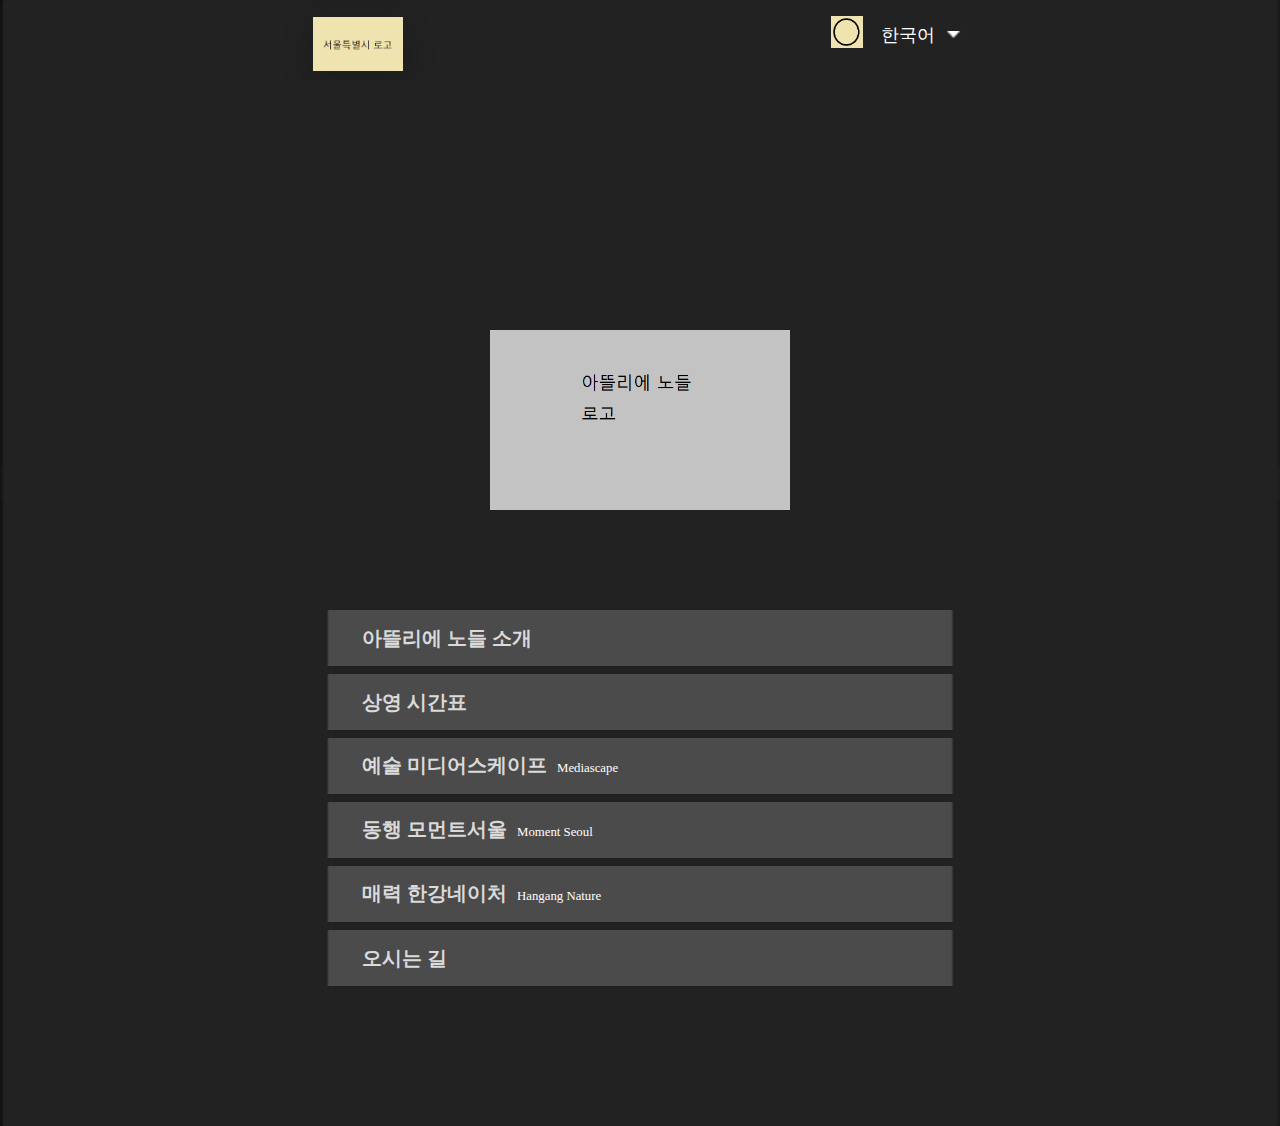
<file: index.html>
<!DOCTYPE html>
<html lang="ko">
<head>
    <meta charset="UTF-8" />
    <meta name="viewport" content="width=device-width,initial-scale=1.0" />
    <title>Landing Page</title>

    <link rel="preconnect" href="https://fonts.gstatic.com" />
    <link
        href="https://fonts.googleapis.com/css2?family=Inter:wght@400;500;600&display=swap"
        rel="stylesheet"
    />

    <link rel="stylesheet" href="./css/styles.css" />
    <link rel="stylesheet" href="./css/styles_index.css" />
</head>
<body>
    <!-- ================= NAV ================= -->
    <header class="nav">
        <section class="main-title" id="main-title">            
            <div class="main-title-overlays">
                <div class="main-title-overlay-left">
                    <img
                        class="main-title-logo-img"
                        src="./Images/common/seoul_logo_text.png"
                        alt=""
                    />
                </div>

                <div class="main-title-overlay-right">
                    <img
                        class="lang-dropdown-icon-img"
                        src="./Images/common/lang_icon.png"
                        alt=""
                    />
                    <div class="lang-dropdown" id="langDropdown">
                        <select id="langSelect">
                            <option value="ko">한국어</option>
                            <option value="en">English</option>
                            <option value="ja">日本語</option>
                        </select>
                    </div>
                </div>
            </div>          
        </section>
    </header>

    <main>
        <img
            class="main-title-img"
            src="./Images/common/atelier_nodeul_logo.png"
            alt=""
        />  
        <!-- ================= Index ================= -->
        <section class="main-index" id="main-index">
            <div class="container">
                <div class="main-index-head">
                <!-- 섹션 제목 / 부제 -->
                </div>
                <div class="main-index-grid">                
                    <a class="main-index-btn" href="./page_intro.html"
                        style="--bg: url('../Images/index/index_button.png'); --accent: #ffffff;"
                        aria-label="">
                        <span class="index-btn-text">
                            <h1 data-i18n="index_button_introduce">아뜰리에 노들 소개</h1>
                        </span>
                    </a>
                    
                    <a class="main-index-btn" href="./page_schedule.html"
                        style="--bg: url('../Images/index/index_button.png'); --accent: #ffffff;"
                        aria-label="">
                        <span class="index-btn-text">
                            <h1 data-i18n="index_button_schedule">상영 시간표</h1>                            
                        </span>
                    </a>
                    
                    <a class="main-index-btn" href="./page_art_1_1.html"
                        style="--bg: url('../Images/index/index_button.png'); --accent: #ffffff;"
                        aria-label="">
                        <span class="index-btn-text">
                            <h1 data-i18n="index_button_exhibit">예술 미디어 스케이프</h1>
                            <h1 data-i18n="index_button_exhibit_sub">Mediascape</h1>                        
                        </span>
                    </a>
                    
                    <a class="main-index-btn" href="./page_art_1_1.html"
                        style="--bg: url('../Images/index/index_button.png'); --accent: #ffffff;"
                        aria-label="">
                        <span class="index-btn-text">
                            <h1 data-i18n="index_button_art_1">동행 모먼트서울</h1>    
                            <h1 data-i18n="index_button_art_1_sub">Mediascape</h1>
                        </span>
                    </a>
                    
                    <a class="main-index-btn" href="./page_art_1_1.html"
                        style="--bg: url('../Images/index/index_button.png'); --accent: #ffffff;"
                        aria-label="">
                        <span class="index-btn-text">
                            <h1 data-i18n="index_button_art_2">매력 한강네이처</h1>  
                            <h1 data-i18n="index_button_art_2_sub">Mediascape</h1>  
                        </span>
                    </a>
                    
                    <a class="main-index-btn" href="./page_directions.html"
                        style="--bg: url('../Images/index/index_button.png'); --accent: #ffffff;"
                        aria-label="">
                        <span class="index-btn-text">
                            <h1 data-i18n="index_button_directions">오시는 길</h1>    
                        </span>
                    </a>
                </div>
            </div>
        </section>
    </main>
    
    <script src="./js/script.js"></script>
    <script src="./js/language_text.js"></script>
</body>
</html>
</file>
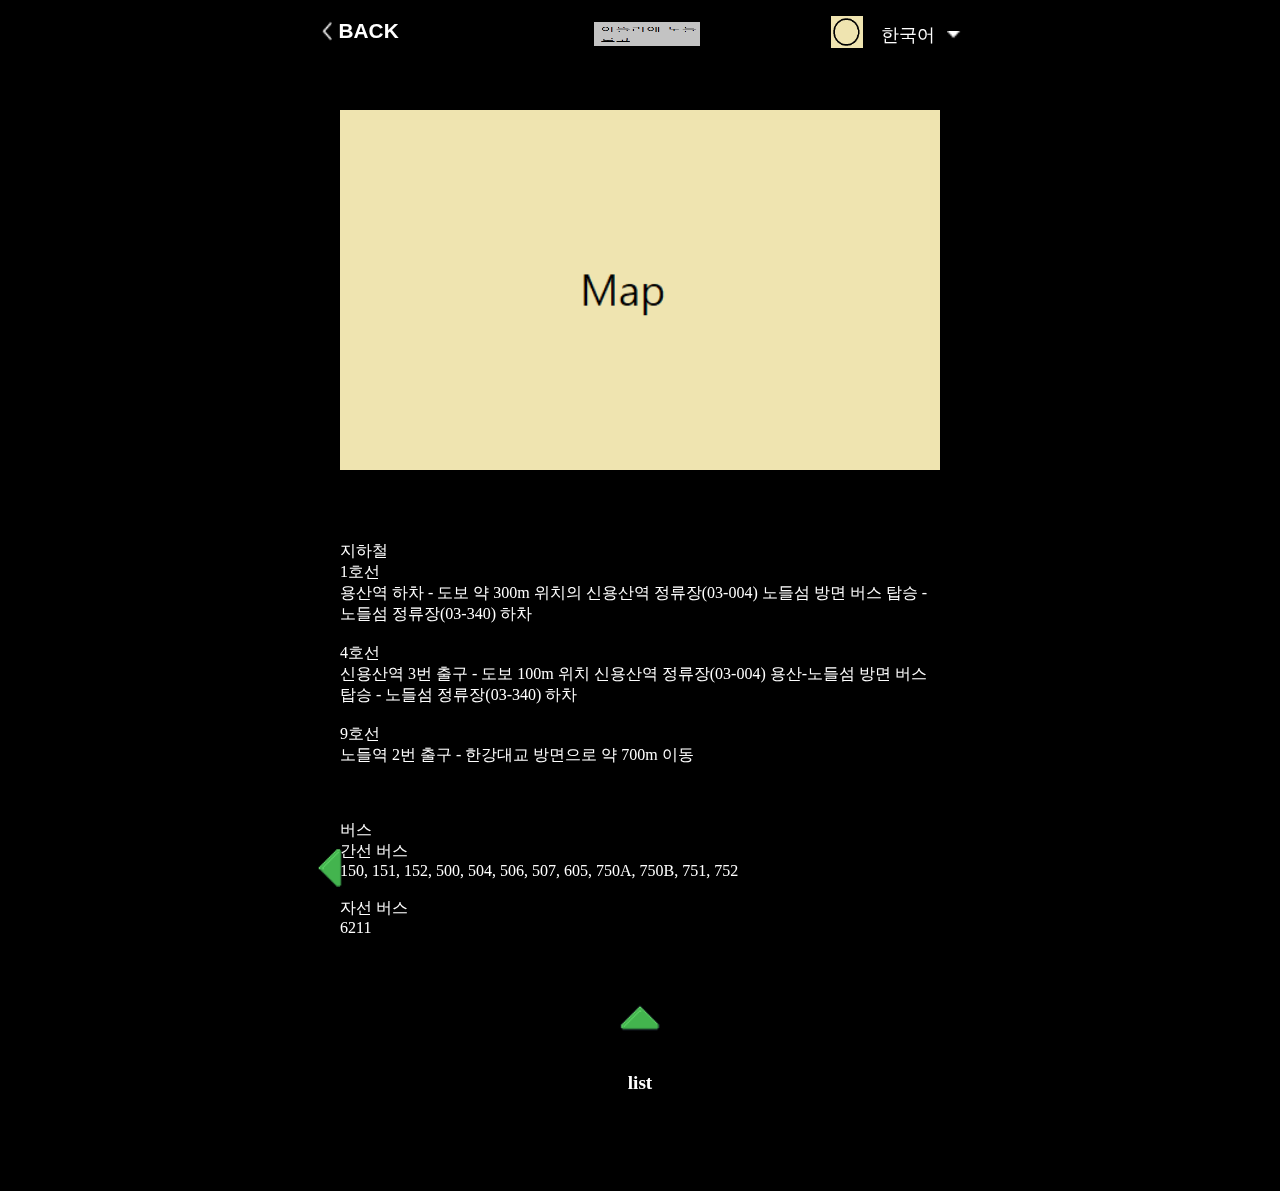
<file: page_directions.html>
<!DOCTYPE html>
<html lang="ko">
<head>
    <meta charset="UTF-8" />
    <meta name="viewport" content="width=device-width,initial-scale=1.0" />
    <title>Landing Page</title>

    <link rel="preconnect" href="https://fonts.gstatic.com" />
    <link
        href="https://fonts.googleapis.com/css2?family=Inter:wght@400;500;600&display=swap"
        rel="stylesheet"
    />

    <link rel="stylesheet" href="./css/styles.css" />
    <link rel="stylesheet" href="./css/styles_page.css" />
    <link rel="stylesheet" href="./css/styles_directions.css" />

    <style>
        .audio-player{
            display: grid;
            grid-template-columns: auto 1fr auto auto;
            gap : 10px;
            align-items: center;
            padding: 10px 12px;
            border: 1px solid #e5e7eb;
            border-radius: 12px;
            background: #fff;
            box-shadow: 0 4px 14px rgba(0,0,0,.06);
            max-width: 720px;
        }
    </style>
</head>
<body>
    <!-- ================= NAV ================= -->
    <header class="nav" id="top">
        <section class="main-title" id="main-title">
            <div class="main-title-overlays">
                <div class="main-title-overlay-left">
                        <!--style="--bg: url('Images/index_button.png'); --accent: #ffffff;"-->
                    <button class="main-title-back-btn" onclick="goBack()"
                        aria-label="">
                    <img
                        class="main-title-back-button-img"
                        src="./Images/common/button_back_icon.png"
                        alt=""
                    />
                        <span class="page-before-btn-text">
                            <h1 data-i18n="back_button_text">뒤로가기</h1>   
                        </span>
                    </button>
                </div>
                <div class="main-title-overlay-center">
                    <img
                        class="main-title-center-logo-img"
                        src="./Images/common/atelier_nodeul_logo_small.png"
                        alt=""
                    />
                </div>

                <div class="main-title-overlay-right">
                    <img
                        class="lang-dropdown-icon-img"
                        src="./Images/common/lang_icon.png"
                        alt=""
                    />
                    <div class="lang-dropdown" id="langDropdown">
                        <select id="langSelect">
                            <option value="ko">한국어</option>
                            <option value="en">English</option>
                            <option value="ja">日本語</option>
                        </select>
                    </div>
                </div>
            </div>  
            </section>
    </header>
    
    <main>
        <!-- ================= Art ================= -->
        <section class="directions-container" id="art-container">
            <div class="container">
                <div class="map-image">
                    <img
                        class="map-image-img"
                        src="Images/directions/map.png"
                        alt=""
                    />
                </div>
                
                <!-- 경로 설명 -->
                <div class="directions-explain">           
                    <div class="directions-explain-text">
                        <h1 data-i18n="directions_explain">경로</h1>
                    </div>
                </div>


                <!-- 페이지 공통 하단 -->
                <div class="page-bottom">
                    <a class="page-top-btn" href="#top" id="goTopBtn"
                        style="--bg: url('../Images/common/button_top.png'); --accent: #ffffff;"
                        aria-label="">
                        <!--
                        <span class="page-top-btn-text">
                            <h1 data-i18n="top_button_text">TOP</h1>
                        </span>
                        -->
                    </a>
                    <a class="page-index-btn" href="./index.html"
                        aria-label="">
                        <span class="page-index-btn-text">
                            <h1 data-i18n="list_button_text">list</h1>
                        </span>
                    </a>
                </div>
                <!-- 페이지 공통 하단 고정 -->
                <div class="page-fixed-bottom">
                    <div class="page-fixed-bottom-inner">
                        <a class="page-before-btn" href="./page_art_1_2.html"
                            style="--bg: url('../Images/common/button_prev.png'); --accent: #ffffff;"
                            aria-label="">
                            <!--
                            <span class="page-before-btn-text">
                                <h1 data-i18n="prev_button_text">이전</h1>
                            </span>
                            -->
                        </a>
                        <!--
                        <a class="page-after-btn" href="./page_schedule.html"
                            style="--bg: url('../Images/common/button_next.png'); --accent: #ffffff;"
                            aria-label="">
                        </a>
                        -->
                    </div>
                </div>
            </div>
        </section>

    </main>
    <script src="./js/script.js"></script>
    <script src="./js/script_page.js"></script>
    <script src="./js/language_text.js"></script>
</body>
</html>
</file>
<file: css/styles.css>
html { scroll-behavior: smooth; }
:root {
  --container-max: 660px;
  --bottom-h: 64px;
}
body { 
    margin: 0;
    padding-bottom: calc(var(--bottom-h) + env(safe-area-inset-bottom)); /* 하단 바 공간 */
    background-color: #000000;
}
.nav{
    height: auto;
}

.main-title {
    position: relative;
    padding: 0;
    height: 80px;
    border-bottom: 1px solid var(--border-color);
    background-color: transparent; 
    overflow: hidden;
}

/* 화면이 클 때는 너무 넓어지지 않게 제한 */
@media (min-width: 768px) {
  .main-title-img {
    max-width: var(--container-max); 
    margin-left: auto;
    margin-right: auto;
    /*margin: 0 auto;*/
    padding: 0 1.25rem;
  }
}
.main-title-overlays {
  position: absolute;
  top: 1rem;
  left: 0;
  right: 0;
  z-index: 10;

  max-width: var(--container-max);
  margin: 0 auto;
  padding: 0 1.25rem;

  display: flex;
  justify-content: space-between;
  align-items: flex-start;
}
.main-title-overlay-left,
.main-title-overlay-right,
.main-title-overlay-center {
  position: relative;
}

/* 좌상단 로고용 */
.main-title-overlay-left {
  left: 0.1rem;
  position: relative;
}

/* 우상단 언어 드롭다운용 */
.main-title-overlay-right {
  display: flex;
  right: 0.1rem;
}
.main-title-overlay-center{
  display: flex;
  margin: 0 auto;
  height: 80px;
}

/* 좌상단 작은 로고/배지, 버튼 스타일 */
.main-title-back-btn{
  display: flex;
  align-items: center;
  gap: 0.4rem; 
  /*grid-template-columns: 1fr;*/
  /*max-width: 120px;*/
  width: 150px;
  height: 20px;
  margin-left: 0px;
  margin-top: 5px;

  padding: 0.3rem 0.6rem;
  background-color: transparent;
  /*box-shadow: 0 12px 32px rgba(0,0,0,0.2);*/
  border: 1px solid rgba(0,0,0,0.05);
}
.main-title-back-button-img {
  width: 10px;
  height: 20px;
}
.page-before-btn-text h1 {
  font-size: 1.3rem;
  color: #fff;
}
.main-title-logo-img {
  display: block;
  /*max-width: 120px;*/
  width: 90px;
  height: auto;
  margin-left: 0px;

  background-color: transparent;
  box-shadow: 0 12px 32px rgba(0,0,0,0.2);
  border: 1px solid rgba(0,0,0,0.05);
}
.main-title-center-logo-img {
  display: block;
  /*max-width: 120px;*/
  width: 106px;
  height: 24px;

  background-color: transparent;
  box-shadow: 0 12px 32px rgba(0,0,0,0.2);
  border: 1px solid rgba(0,0,0,0.05);
  margin: 5px auto;
}
.lang-dropdown-icon-img{
  display: block;
  width: 32px;
  height: 32px;
  margin-left: 0px;
  margin-right: 5px;

  background-color: transparent;
}
.lang-dropdown{
  position: relative;
  width: 100px;
  background: transparent;
}
.lang-dropdown select{
  padding: 8px 32px 8px 12px;
  border: 1px solid transparent;
  /*border-radius: 8px;*/
  background: transparent;
  outline: none;
  cursor: pointer;
  color: #fff;
  font-size: 1.1rem;
  
  background-image: url('../Images/common/lang_arrow_icon.png');
  background-repeat: no-repeat;
  background-position: right 10px center;  /* 오른쪽 안쪽에 배치 */
  background-size: 14px auto;
  
  appearance: none;
  -webkit-appearance: none;
  -moz-appearance: none;
}
.lang-dropdown select option{
  color: #000;
}
/* 실제로 펼쳐지는 리스트 (한국어 / English / 日本語) */
.lang-menu {
  position: absolute;
  top: calc(100% + 0.5rem);
  right: 0;
  min-width: 140px;

  background: #fff;
  border: 1px solid #e2e8f0;
  border-radius: 0.5rem;
  box-shadow: 0 24px 48px rgba(0,0,0,0.12);

  list-style: none;
  margin: 0;
  padding: 0.5rem 0;

  display: none;
  z-index: 20;
}

/* 리스트 안 각 언어 항목 */
.lang-menu li {
  padding: 0.6rem 0.9rem;
  cursor: pointer;
  color: #0f172a;
  white-space: nowrap;
  font-size: 0.9rem;
  line-height: 1.2;
}
.lang-menu li:hover {
  background-color: #f1f5f9;
}

.screen-division-line{
  width: 100%;
  max-width: var(--container-max);
    margin: 50px auto;
}
.screen-division-line-img{
    width: 100%;
    height: 3px;
    display: flex;
    object-fit: cover;
    justify-content: center; /* 수평 가운데 */
    margin: 0 auto;
}



[data-i18n] {
  white-space: pre-line;
}
</file>
<file: css/styles_index.css>
/*
body {
    margin: 0;
    background-image: 
      url('../Images/index/index_bg_top_gradient.png'),
      url('../Images/index/index_bg_bottom_gradient.png'),
      url('../Images/index/index_bg.png'),
      url('../Images/index/index_bg_black.png');
    background-repeat: no-repeat, no-repeat, no-repeat, no-repeat;
    background-size: 100% 500px, 100% 660px, cover, cover;
    background-position: top center, bottom center, top center, top center;
    background-color: transparent, transparent, transparent, transparent;
    padding-bottom: 140px;
}
*/
body {
    margin: 0;
    background-image: 
      url('../Images/index/index_bg_black.png'),
      url('../Images/index/index_bg_black.png'),
      url('../Images/index/index_bg_black.png'),
      url('../Images/index/index_bg_black.png');
    background-repeat: no-repeat, no-repeat, no-repeat, no-repeat;
    background-size: 100% 500px, 100% 660px, cover, cover;
    background-position: top center, bottom center, top center, top center;
    background-color: transparent, transparent, transparent, transparent;
    padding-bottom: 140px;
}

.main-title-img {
    width: 300px;
    height: auto;
    display: block;
    object-fit: cover;
    object-position: center;
    margin: 250px auto 100px;
}
/* 인덱스 버튼 */
.main-index{
    margin-top: 60px;
}
.main-index .container{
  max-width: var(--container-max);
  width: 100%;
  margin: 0 auto;
  padding: 0 16px;
  box-sizing: border-box;
}
.main-index-grid{
  display: grid;
  grid-template-columns: 1fr;
  gap: 8px;
}

/* 메인 인덱스 버튼 */
.main-index-btn{
    position: relative;
    display: flex;
    align-items: center;
    gap: 14px;
    min-height: 24px;
    padding: 16px 16px;
    /*border-radius: 16px;*/
    text-decoration: none;
    color: #111;

    /* 배경 이미지/색 */
    background-image: var(--bg);
    background-size: cover;
    background-position: center;
    background-color: transparent;

    overflow: hidden;
    isolation: isolate;
    box-shadow: 0 1px 2px rgba(0,0,0,.06);
    transition: transform .15s ease, box-shadow .15s ease;
}
/* 텍스트 */
.index-btn-text {
  display: flex;
  gap: 6px;              /* 둘 사이 간격 */
  align-items: baseline; /* 윗줄 맞추기 */
}
.index-btn-text h1{
  margin: 0;
  /*
  font-weight: 700;
  font-size: 1.25rem;
  color: #dadada;
  line-height: 0.4;
  margin-left: 20px;
  */
}
.index-btn-text h1:first-of-type {
  font-weight: 600;
  font-size: 1.25rem;
  color: #dadada;
  line-height: 0.4;
  margin-left: 20px;
}

/* 두 번째 h1 (영문 부제) */
.index-btn-text h1:nth-of-type(2) {
  font-weight: 400;
  font-size: 0.8rem;
  color: #ffffff;     /* 예: 좀 더 밝게 */
  line-height: 0.4;
  margin-left: 4px;   /* 첫 번째보다 덜 띄우기 */
}
</file>
<file: css/styles_page.css>
/* page_index를 제외한 페이지에서 고정 사용 */
/* 상단 고정 */
header.nav{
    position: sticky;
    top: 0;
    z-index: 1100;
    /* 보기 좋게 유리효과(선택) */
    background: transparent;
    -webkit-backdrop-filter: saturate(160%) blur(8px);
    backdrop-filter: saturate(160%) blur(8px);
    height: auto;
}

.info-top-bar {
    position: relative;
    padding: 0;
    height: 80px;
    border-bottom: 1px solid var(--border-color);
    background-color: transparent; 
    overflow: hidden;
}

/* 화면이 클 때는 너무 넓어지지 않게 제한 */
@media (min-width: 768px) {
    .info-top-bar-img {
        max-width: var(--container-max); 
        margin: 0 auto;                  /* 가운데 정렬 */
        padding: 0 1.25rem;              /* 양옆 살짝 여백 (본문과 라인 맞추기) */
    }
}

.info-title-overlays {
    position: absolute;
    top: 1rem;
    left: 0;
    right: 0;
    z-index: 10;

    max-width: var(--container-max);
    margin: 0 auto;
    padding: 0 1.25rem;

    display: flex;
    justify-content: space-between;
    align-items: flex-start;
}
.info-title-overlay-left,
.info-title-overlay-right {
    position: relative;
}

/* 좌상단 로고용 */
.info-title-overlay-left {
    left: 1rem;
    display: flex;
    gap: 10px;
}

/* 우상단 언어 드롭다운용 */
.info-title-overlay-right {
    right: 1rem;
}

.info-back-btn{
    position: relative;
    display: flex;
    align-items: center;
    gap: 0px;
    min-height: 20px;
    padding: 16px 18px;
    border-radius: 16px;
    text-decoration: none;
    color: #111;

    background-image: var(--bg);
    background-size: cover;
    background-position: center;
    background-color: #f5f5f5;

    overflow: hidden;
    isolation: isolate;
    box-shadow: 0 1px 2px rgba(0,0,0,.06);
    transition: transform .15s ease, box-shadow .15s ease;
    margin-left: 10px;

}
/*
.info-back-btn h1{
    font-weight: 700;
    font-size: 1.05rem;
    line-height: 1.2;
    height: 0px;
    margin-top: 0px;
}
.lang-dropdown{
    position: relative;
    width: 100px;
}
.lang-dropdown select{
    padding: 8px 32px 8px 12px;
    border: 1px solid #ddd;
    background: #fff;
    outline: none;
    cursor: pointer;
}
*/
.info-sound{
    position: relative;
    width: min(100%, var(--container-max, 660px));
    margin: 0 auto;
}
#info-sound-audio {
    display: none;
}

.info-sound-audio-player {
    position: relative;
    width: 100%;
    height: 120px;
    border-radius: 32px;
    background: url("../Images/common/sound_bg.png") center/cover no-repeat;
    padding: 16px 16px 40px;
    box-sizing: border-box;
}
.gauge-wrap {
  position: relative;
  width: 80%;
  height: 20px; /* 게이지 높이 */
  margin: 20px auto;
  background: url("../Images/common/sound_gauge_bg.png") center/100% 100% no-repeat; /* 전체 바 */
  --fill: 0%; /* JS에서 이 값만 바꿔줄 거임 */
}
.gauge-wrap::before {
  content: "";
  position: absolute;
  inset: 0;
  width: var(--fill);
  background: url("../Images/common/sound_gauge_fg.png") left center / 100% 100% no-repeat;
  /* fg 이미지를 반복해서 채우고 싶으면 repeat-x, 한 장만 늘이고 싶으면 no-repeat center/100% 100% */
  pointer-events: none;
}
.gauge-wrap input {
  position: absolute;
  inset: 0;
  width: 100%;
  height: 100%;
  background: transparent;
  -webkit-appearance: none;
  appearance: none;
  cursor: pointer;
}
.gauge-wrap input::-webkit-slider-runnable-track {
  background: transparent;
}
.gauge-wrap input::-moz-range-track {
  background: transparent;
}
.gauge-wrap input::-webkit-slider-thumb {
  -webkit-appearance: none;
  appearance: none;
  width: 14px;
  height: 14px;
  background: url("./Images/common/sound_thumb.png") center/contain no-repeat;
  border: none;
}
.gauge-wrap input::-moz-range-track {
  background: transparent;
}
.gauge-wrap input::-moz-range-thumb {
  width: 14px;
  height: 14px;
  background: url("./Images/common/sound_thumb.png") center/contain no-repeat;
  border: none;
}
.gauge-wrap #seekBar {
  position: absolute;
  inset: 0;
  width: 100% !important;
  height: 100% !important;
  background: transparent;
}
#seekBar::-webkit-slider-thumb {
  -webkit-appearance: none;
  appearance: none;
  width: 18px;
  height: 18px;
  background: url("./Images/common/sound_thumb.png") center/contain no-repeat;
  border: none;
  cursor: pointer;
  margin-top: -6px; /* 트랙 중앙에 오게 살짝 올림 (트랙 높이에 맞춰서 조절) */
}
#seekBar::-moz-range-thumb {
  width: 18px;
  height: 18px;
  background: url("./Images/common/sound_thumb.png") center/contain no-repeat;
  border: none;
  cursor: pointer;
}
.info-sound-audio-player button {
  position: absolute;
  bottom: 16px;    
  width: 40px;
  height: 24px;
  border: none;
  /*border-radius: 50%;*/
  background: transparent;
  color: transparent;
  cursor: pointer;
  display: grid;
  place-items: center;
  font-size: 11px;
  line-height: 1;
}

.info-sound-audio-player input[type="range"] {
  width: 140px;
  display: block;
}
#playBtn {
  left: 50%;
  transform: translateX(-50%);
}

/* 왼쪽: play에서 살짝 왼쪽으로 */
#backBtn {
  left: calc(50% - 86px); /* 34px + 여백 정도 */
  transform: translateX(-50%);
  background: url("../Images/common/sound_button_before.png") center/cover no-repeat;
}

/* 오른쪽: play에서 살짝 오른쪽으로 */
#forwardBtn {
  left: calc(50% + 86px);
  transform: translateX(-50%);
  background: url("../Images/common/sound_button_after.png") center/cover no-repeat;
}



/* 하단 버튼 */
.page-bottom{ 
    position: relative; 
    padding: 0px 0px;
    border-top: 1px solid transparent;
    margin-top: 10px;
}
.page-top-btn{
    pointer-events: auto;  
    position: relative;
    display: flex;
    align-items: center;
    width: 40px;
    height: 40px;
    /*padding: 10px 14px;*/
    /*border-radius: 16px;*/
    text-decoration: none;
    color: #111;

    /* 배경 이미지/색 */
    background-image: var(--bg);
    background-size: cover;
    background-position: center;
    background-color: transparent; /* 로딩 전/실패 대비 */

    /*
    overflow: hidden;
    isolation: isolate;
    box-shadow: 0 1px 2px rgba(0,0,0,.06);
    transition: transform .15s ease, box-shadow .15s ease;
    */
    margin: 10px auto;
}
.page-index-btn{
    position: relative;
    display: flex;
    align-items: center;
    /*gap: 14px;*/
    width: 60px;
    min-height: 32px;
    /*padding: 16px 18px;*/
    border-radius: 16px;
    text-decoration: none;
    color: transparent;

    /* 배경 이미지/색 */
    background-image: var(--bg);
    background-size: cover;
    background-position: center;
    background-color: transparent; /* 로딩 전/실패 대비 */

    overflow: hidden;
    isolation: isolate;
    box-shadow: 0 1px 2px rgba(0,0,0,.06);
    transition: transform .15s ease, box-shadow .15s ease;
    margin: 20px auto;
}
.page-top-btn h1{
    font-weight: 700;
    font-size: 1.05rem;
    line-height: 1.2;
}
.page-index-btn h1{
    font-weight: 700;
    font-size: 1.05rem;
    line-height: 1.2;
}
.page-index-btn-text{
  margin: 0px auto;
}
.page-index-btn-text h1{
  color: #fff;
  font-size: 1.2rem;
}
/* 하단 고정 */
.page-fixed-bottom{
    position: fixed;
    left: 0; right: 0; bottom: 0;
    z-index: 1000;
    border-top: 1px solid transparent;
    background: transparent;
    padding: 12px 16px;
    padding-bottom: env(safe-area-inset-bottom);
    pointer-events: none;
}
.page-fixed-bottom .page-fixed-bottom-inner{
    width: min(100%, var(--container-max, 660px));
    margin: 0 auto;
    display: flex;
    align-items: center;
    justify-content: space-between; 
    gap: 12px;
    padding: 12px 16px;
    pointer-events: none;
}

.page-before-btn,
.page-after-btn{
    pointer-events: auto;  
    display: inline-flex;
    align-items: center;
    justify-content: center;
    /*min-height: 40px;*/
    width: 40px;
    height: 40px;
    /*padding: 10px 14px;*/
    border-radius: 12px;
    text-decoration: none;
    color: #111;

    /* 배경 (필요 시 커스텀 변수 그대로 사용) */
    background-image: var(--bg);
    background-size: cover;
    background-position: center;
    background-color: transparent;

    box-shadow: 0 1px 2px rgba(0,0,0,.06);
    transition: transform .15s ease, box-shadow .15s ease;
}
.page-before-btn h1{
    font-weight: 700;
    font-size: 1.05rem;
    line-height: 1.2;
}
.page-after-btn h1{
    font-weight: 700;
    font-size: 1.05rem;
    line-height: 1.2;
}
@media (max-width: 360px){
    .page-fixed-bottom-inner{ gap: 8px; }
}
</file>
<file: css/styles_directions.css>
.page_directions{
    min-height: 100vh;
    display: grid;
    grid-template-rows: 1fr auto;
    margin: 0;
}


.map-image{
    padding: 30px;
}
.map-image-img{
    width: 100%;
    height: auto;
    display: flex;
    object-fit: cover;
    justify-content: center; /* 수평 가운데 */
}
@media (min-width: 768px) {
  .art-image-img {
    max-width: var(--container-max); 
    margin: 0 auto;                  /* 가운데 정렬 */
  }
}

.directions-container{    
  max-width: var(--container-max);
  width: 100%;
  margin: 0 auto;
  padding: 0 0px;
  box-sizing: border-box;
}

/* 작품 설명 */
.directions-explain{ 
    position: relative; 
    padding: 30px;
}
.directions-explain-text{
    position: static;
    display: block;
    text-align: left;
    color: #fff;          
    z-index: 2;     
    
    max-width: min(100%, var(--container-max, 660px));
    margin: 0 auto;      
}
.directions-explain-text h1{
    font-size: 1.0rem;
    font-weight: 300;
}
</file>
